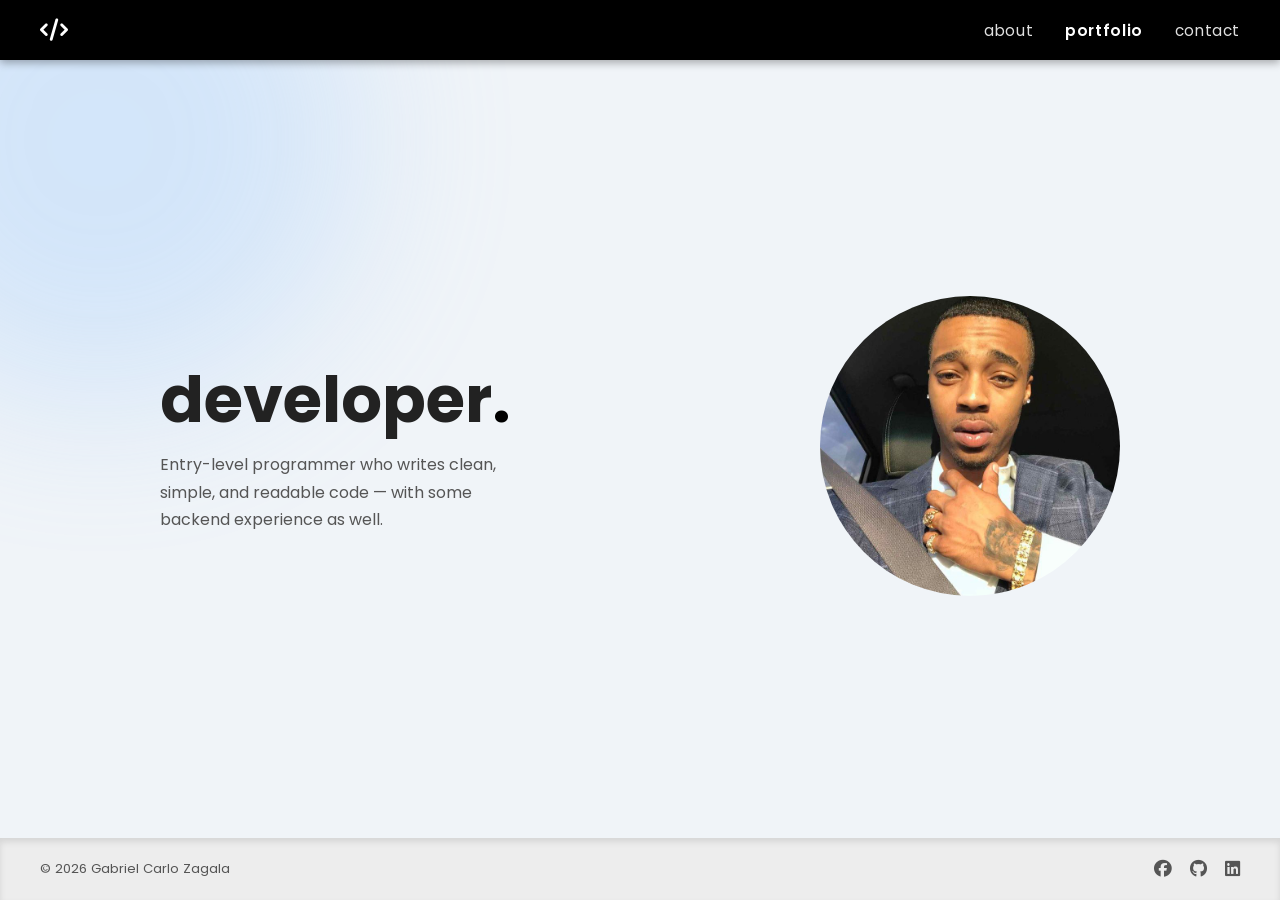
<file: index.html>
<!DOCTYPE html>
<html lang="en">
<head>
  <meta charset="UTF-8">
  <meta name="viewport" content="width=device-width, initial-scale=1.0">
  <title>Gabriel Carlo Zagala</title>
  <link rel="stylesheet" href="./assets/css/style.css">
  <link rel="stylesheet" href="https://cdnjs.cloudflare.com/ajax/libs/font-awesome/6.5.0/css/all.min.css">
  <link href="https://fonts.googleapis.com/css2?family=Poppins:wght@300;400;600;700&display=swap" rel="stylesheet">
  <style>
    .blob {
      position: fixed;
      border-radius: 50%;
      filter: blur(80px);
      opacity: 0;
      pointer-events: none;
      z-index: 0;
    }
    .blob.visible {
      animation: blobIn 1s ease forwards;
    }
    @keyframes blobIn {
      from { opacity: 0; transform: scale(0.8); }
      to { opacity: 0.30; transform: scale(1); }
    }
    .navbar, .hero, .footer, section {
      position: relative;
      z-index: 1;
    }
  </style>
</head>
<body>

  <!-- BLOBS -->
  <div class="blob" style="width:520px; height:520px; background:#93c5fd; top:-120px; left:-160px;"></div>
  <div class="blob" style="width:420px; height:420px; background:#a5b4fc; bottom:40px; right:-80px;"></div>
  <div class="blob" style="width:320px; height:320px; background:#7dd3fc; top:55%; left:18%;"></div>

  <nav class="navbar">
    <a href="index.html" class="nav-logo" title="Home">
      <i class="fa-solid fa-code"></i>
    </a>
    <div class="nav-links">
      <a href="about.html">about</a>
      <a href="index.html">portfolio</a>
      <a href="contact.html">contact</a>
    </div>
  </nav>

  <main class="hero">
    <div class="hero-left">
      <h1 class="hero-title">developer<span class="dot">.</span></h1>
      <p class="hero-sub">Entry-level programmer who writes clean, simple, and readable code — with some backend experience as well.</p>
    </div>
    <div class="hero-right">
      <img src="./images/FlightReacts.jpg" alt="Gabriel Carlo Zagala" class="hero-photo">
    </div>
  </main>

  <footer class="footer">
    <span>&copy; 2026 Gabriel Carlo Zagala</span>
    <div class="footer-icons">
      <a href="#" title="Facebook"><i class="fa-brands fa-facebook"></i></a>
      <a href="#" title="GitHub"><i class="fa-brands fa-github"></i></a>
      <a href="#" title="Gmail"><i class="fa-brands fa-linkedin"></i></a>
    </div>
  </footer>

  <script>
    const current = window.location.pathname.split('/').pop() || 'index.html';
    document.querySelectorAll('.nav-links a').forEach(link => {
      if (link.getAttribute('href') === current) link.classList.add('active');
    });

    const nl = document.querySelector('.navbar');
    const hl = document.querySelector('.hero-left');
    const hr = document.querySelector('.hero-right');
    const ft = document.querySelector('.footer');
    const blobs = document.querySelectorAll('.blob');

    document.body.style.overflowY = 'hidden';

    nl.style.cssText = 'opacity:0; transform:translateY(-100%); transition:none';
    hl.style.cssText = 'opacity:0; transform:translateX(-100vw); transition:none';
    hr.style.cssText = 'opacity:0; transform:translateX(100vw); transition:none';
    ft.style.cssText = 'opacity:0; transform:translateY(100%); transition:none';

    window.addEventListener('load', () => {
      setTimeout(() => {
        nl.style.cssText = 'opacity:1; transform:translateY(0); transition: opacity 0.6s ease, transform 0.6s ease';
      }, 100);
      setTimeout(() => {
        hl.style.cssText = 'opacity:1; transform:translateX(0); transition: opacity 0.4s ease, transform 0.4s ease';
        hr.style.cssText = 'opacity:1; transform:translateX(0); transition: opacity 0.4s ease, transform 0.4s ease';
      }, 400);
      setTimeout(() => {
        ft.style.cssText = 'opacity:1; transform:translateY(0); transition: opacity 0.5s ease, transform 0.5s ease';
      }, 700);
      setTimeout(() => {
        document.body.style.overflowY = '';
      }, 1300);
      setTimeout(() => {
        blobs.forEach((blob, i) => {
          setTimeout(() => blob.classList.add('visible'), i * 200);
        });
      }, 1000);
    });
  </script>
</body>
</html>
</file>
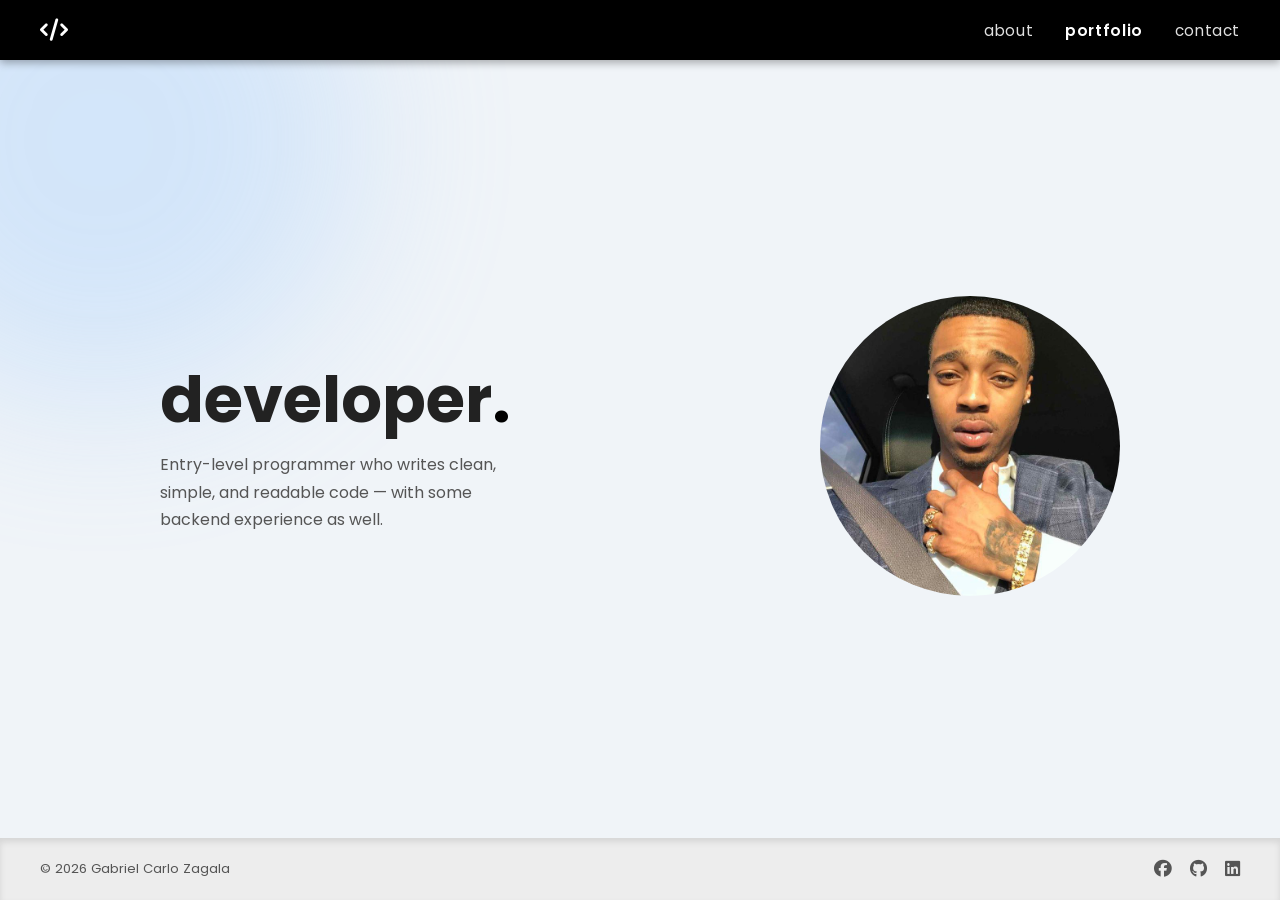
<file: html/index.html>
<!DOCTYPE html>
<html lang="en">
<head>
  <meta charset="UTF-8">
  <meta name="viewport" content="width=device-width, initial-scale=1.0">
  <title>Gabriel Carlo Zagala</title>
  <link rel="stylesheet" href="../assets/css/style.css">
  <link rel="stylesheet" href="https://cdnjs.cloudflare.com/ajax/libs/font-awesome/6.5.0/css/all.min.css">
  <link href="https://fonts.googleapis.com/css2?family=Poppins:wght@300;400;600;700&display=swap" rel="stylesheet">
  <style>
    .blob {
      position: fixed;
      border-radius: 50%;
      filter: blur(80px);
      opacity: 0;
      pointer-events: none;
      z-index: 0;
    }
    .blob.visible {
      animation: blobIn 1s ease forwards;
    }
    @keyframes blobIn {
      from { opacity: 0; transform: scale(0.8); }
      to { opacity: 0.30; transform: scale(1); }
    }
    .navbar, .hero, .footer, section {
      position: relative;
      z-index: 1;
    }
  </style>
</head>
<body>

  <!-- BLOBS -->
  <div class="blob" style="width:520px; height:520px; background:#93c5fd; top:-120px; left:-160px;"></div>
  <div class="blob" style="width:420px; height:420px; background:#a5b4fc; bottom:40px; right:-80px;"></div>
  <div class="blob" style="width:320px; height:320px; background:#7dd3fc; top:55%; left:18%;"></div>

  <nav class="navbar">
    <a href="index.html" class="nav-logo" title="Home">
      <i class="fa-solid fa-code"></i>
    </a>
    <div class="nav-links">
      <a href="about.html">about</a>
      <a href="index.html">portfolio</a>
      <a href="contact.html">contact</a>
    </div>
  </nav>

  <main class="hero">
    <div class="hero-left">
      <h1 class="hero-title">developer<span class="dot">.</span></h1>
      <p class="hero-sub">Entry-level programmer who writes clean, simple, and readable code — with some backend experience as well.</p>
    </div>
    <div class="hero-right">
      <img src="../images/FlightReacts.jpg" alt="Gabriel Carlo Zagala" class="hero-photo">
    </div>
  </main>

  <footer class="footer">
    <span>&copy; 2026 Gabriel Carlo Zagala</span>
    <div class="footer-icons">
      <a href="#" title="Facebook"><i class="fa-brands fa-facebook"></i></a>
      <a href="#" title="GitHub"><i class="fa-brands fa-github"></i></a>
      <a href="#" title="Gmail"><i class="fa-brands fa-linkedin"></i></a>
    </div>
  </footer>

  <script>
    const current = window.location.pathname.split('/').pop() || 'index.html';
    document.querySelectorAll('.nav-links a').forEach(link => {
      if (link.getAttribute('href') === current) link.classList.add('active');
    });

    const nl = document.querySelector('.navbar');
    const hl = document.querySelector('.hero-left');
    const hr = document.querySelector('.hero-right');
    const ft = document.querySelector('.footer');
    const blobs = document.querySelectorAll('.blob');

    document.body.style.overflowY = 'hidden';

    nl.style.cssText = 'opacity:0; transform:translateY(-100%); transition:none';
    hl.style.cssText = 'opacity:0; transform:translateX(-100vw); transition:none';
    hr.style.cssText = 'opacity:0; transform:translateX(100vw); transition:none';
    ft.style.cssText = 'opacity:0; transform:translateY(100%); transition:none';

    window.addEventListener('load', () => {
      setTimeout(() => {
        nl.style.cssText = 'opacity:1; transform:translateY(0); transition: opacity 0.6s ease, transform 0.6s ease';
      }, 100);
      setTimeout(() => {
        hl.style.cssText = 'opacity:1; transform:translateX(0); transition: opacity 0.4s ease, transform 0.4s ease';
        hr.style.cssText = 'opacity:1; transform:translateX(0); transition: opacity 0.4s ease, transform 0.4s ease';
      }, 400);
      setTimeout(() => {
        ft.style.cssText = 'opacity:1; transform:translateY(0); transition: opacity 0.5s ease, transform 0.5s ease';
      }, 700);
      setTimeout(() => {
        document.body.style.overflowY = '';
      }, 1300);
      setTimeout(() => {
        blobs.forEach((blob, i) => {
          setTimeout(() => blob.classList.add('visible'), i * 200);
        });
      }, 1000);
    });
  </script>
</body>
</html>
</file>
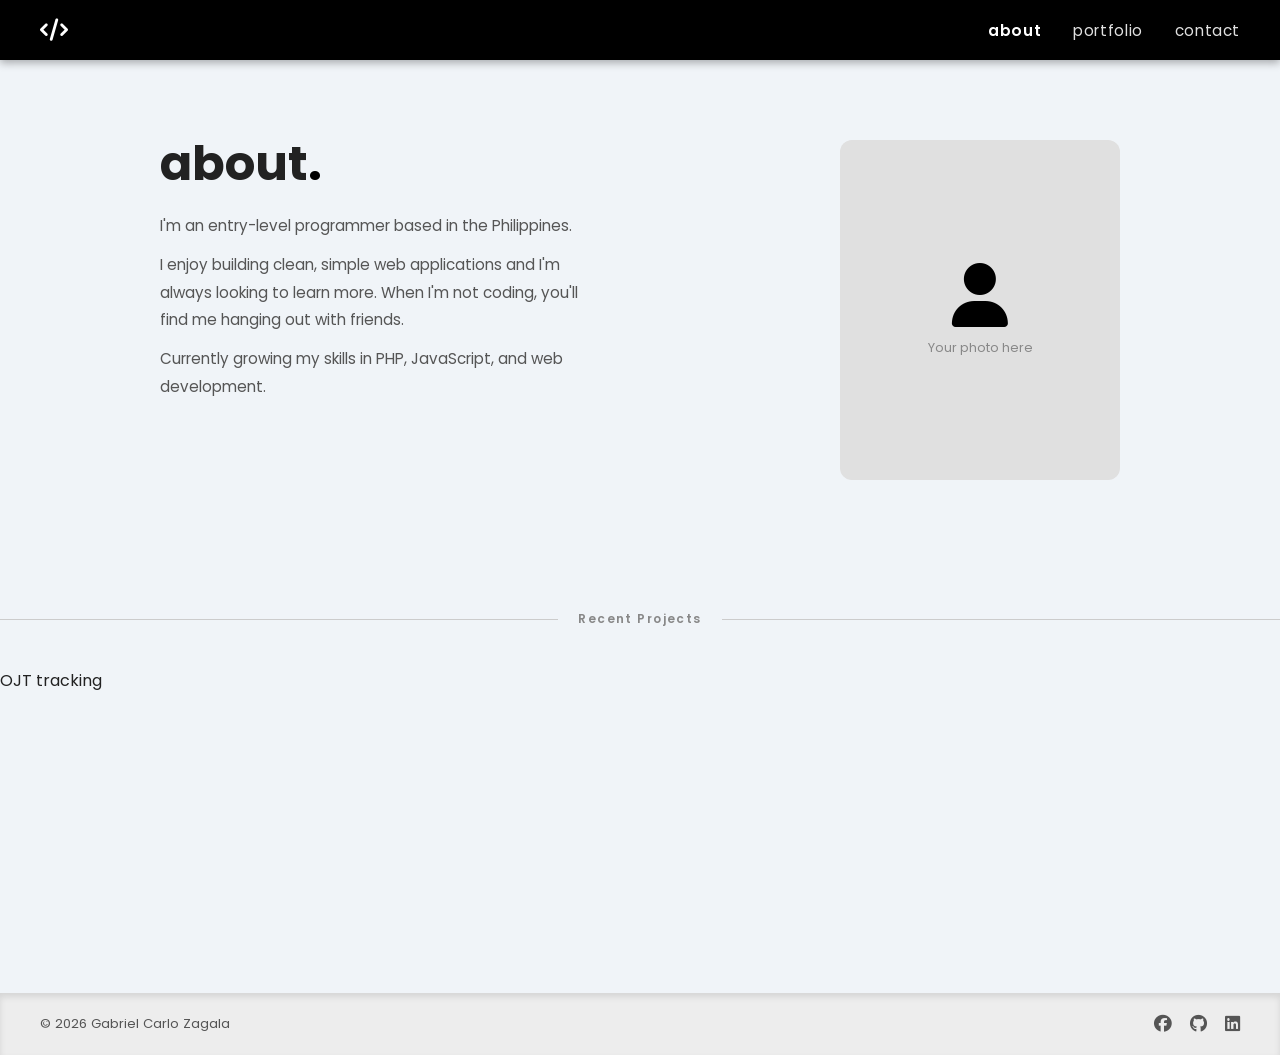
<file: about.html>
<!DOCTYPE html>
<html lang="en">
<head>
  <meta charset="UTF-8">
  <meta name="viewport" content="width=device-width, initial-scale=1.0">
  <title>About — Gabriel Carlo Zagala</title>
  <link rel="stylesheet" href="./assets/css/style.css">
  <link rel="stylesheet" href="https://cdnjs.cloudflare.com/ajax/libs/font-awesome/6.5.0/css/all.min.css">
  <link href="https://fonts.googleapis.com/css2?family=Poppins:wght@300;400;600;700&display=swap" rel="stylesheet">
</head>
<body>

  <nav class="navbar">
    <a href="index.html" class="nav-logo" title="Home">
      <i class="fa-solid fa-code"></i>
    </a>
    <div class="nav-links">
      <a href="about.html">about</a>
      <a href="index.html">portfolio</a>
      <a href="contact.html">contact</a>
    </div>
  </nav>

  <!-- ABOUT -->
  <main class="page-main about-main">
    <div class="about-left">
      <h1 class="page-title">about<span class="dot">.</span></h1>
      <p>I'm an entry-level programmer based in the Philippines.</p>
      <p>I enjoy building clean, simple web applications and I'm always looking to learn more. When I'm not coding, you'll find me hanging out with friends.</p>
      <p>Currently growing my skills in PHP, JavaScript, and web development.</p>
    </div>
    <div class="about-right">
      <div class="photo-placeholder">
        <i class="fa-solid fa-user"></i>
        <span>Your photo here</span>
      </div>
    </div>
  </main>
    <br><br>
    <div class="projects-divider">
      <span>Recent Projects</span>
    </div>

    <div>OJT tracking <br><br><br><br><br><br><br><br><br><br><br><br><br>
    </div>
    <div></div>
    <div></div>
  
    <footer class="footer">
    <span>&copy; 2026 Gabriel Carlo Zagala</span>
    <div class="footer-icons">
      <a href="#" title="Facebook"><i class="fa-brands fa-facebook"></i></a>
      <a href="#" title="GitHub"><i class="fa-brands fa-github"></i></a>
      <a href="#" title="Gmail"><i class="fa-brands fa-linkedin"></i></a>
    </div>
    </footer>

  <script>
    // Active nav link detection
    const current = window.location.pathname.split('/').pop() || 'index.html';
    document.querySelectorAll('.nav-links a').forEach(link => {
      if (link.getAttribute('href') === current) link.classList.add('active');
    });

    // Entrance animations
    const nl = document.querySelector('.navbar');
    const al = document.querySelector('.about-left');
    const ar = document.querySelector('.about-right');
    const ft = document.querySelector('.footer');

    document.body.style.overflowY = 'hidden';

    nl.style.cssText = 'opacity:0; transform:translateY(-100%); transition:none';
    al.style.cssText = 'opacity:0; transform:translateX(-100vw); transition:none';
    ar.style.cssText = 'opacity:0; transform:translateX(100vw); transition:none';
    ft.style.cssText = 'opacity:0; transform:translateY(100%); transition:none';

    window.addEventListener('load', () => {
      setTimeout(() => {
        nl.style.cssText = 'opacity:1; transform:translateY(0); transition: opacity 0.6s ease, transform 0.6s ease';
      }, 100);
      setTimeout(() => {
        al.style.cssText = 'opacity:1; transform:translateX(0); transition: opacity 0.4s ease, transform 0.4s ease';
        ar.style.cssText = 'opacity:1; transform:translateX(0); transition: opacity 0.4s ease, transform 0.4s ease';
      }, 400);
      setTimeout(() => {
        ft.style.cssText = 'opacity:1; transform:translateY(0); transition: opacity 0.5s ease, transform 0.5s ease';
      }, 700);
      setTimeout(() => {
        document.body.style.overflowY = '';
      }, 1300);
    });
  </script>
</body>
</html>
</file>
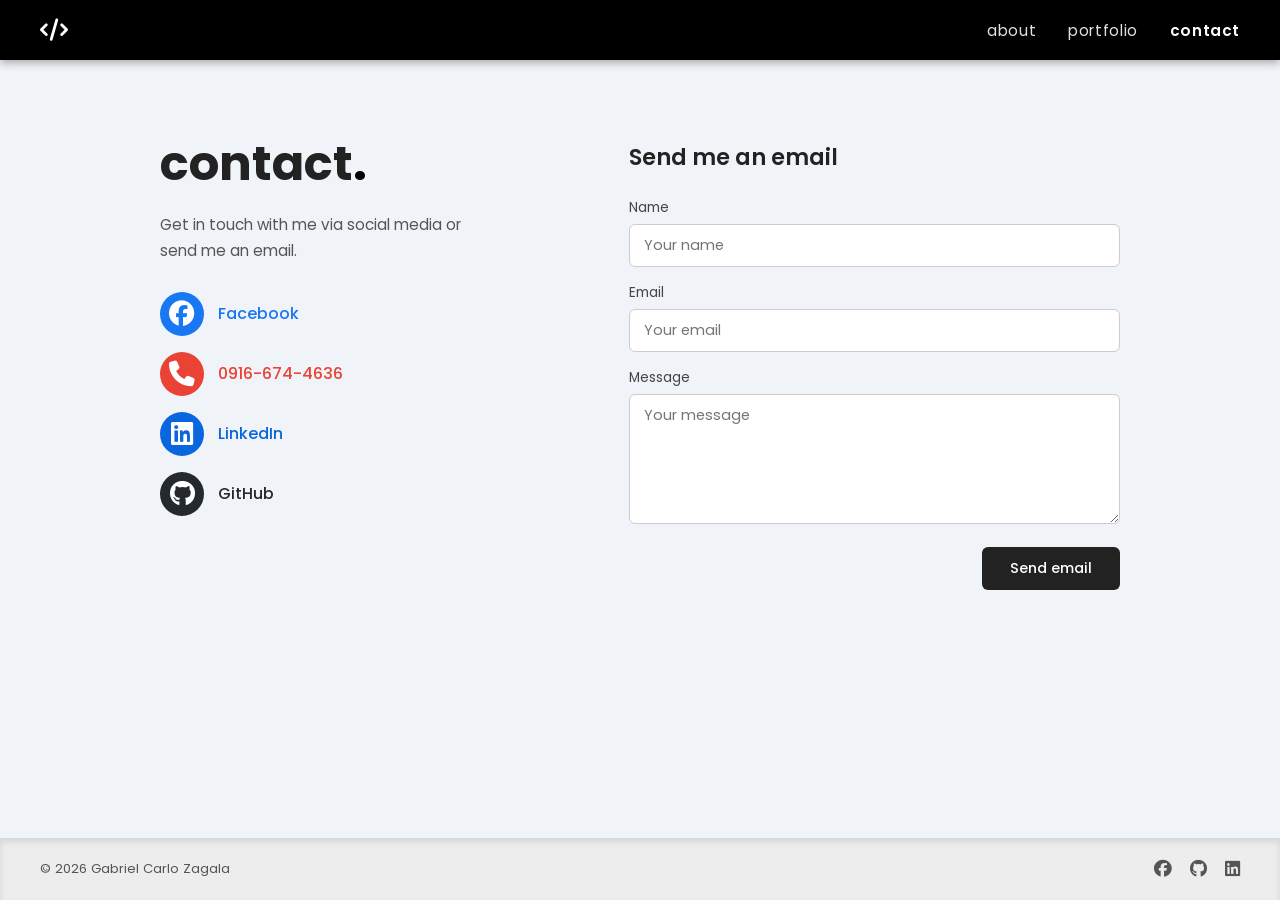
<file: contact.html>
<!DOCTYPE html>
<html lang="en">
<head>
  <meta charset="UTF-8">
  <meta name="viewport" content="width=device-width, initial-scale=1.0">
  <title>Contact — Gabriel Carlo Zagala</title>
  <link rel="stylesheet" href="./assets/css/style.css">
  <link rel="stylesheet" href="https://cdnjs.cloudflare.com/ajax/libs/font-awesome/6.5.0/css/all.min.css">
  <link href="https://fonts.googleapis.com/css2?family=Poppins:wght@300;400;600;700&display=swap" rel="stylesheet">
</head>
<body>

  <nav class="navbar">
    <a href="index.html" class="nav-logo" title="Home">
      <i class="fa-solid fa-code"></i>
    </a>
    <div class="nav-links">
      <a href="about.html">about</a>
      <a href="index.html">portfolio</a>
      <a href="contact.html">contact</a>
    </div>
  </nav>

  <!-- CONTACT -->
  <main class="page-main contact-main">
    <div class="contact-left">
      <h1 class="page-title">contact<span class="dot">.</span></h1>
      <p>Get in touch with me via social media or send me an email.</p>

      <div class="contact-links">
        <a href="#" class="contact-item facebook">
          <i class="fa-brands fa-facebook"></i>
          <span>Facebook</span>
        </a>
        <a href="#" class="contact-item gmail">
          <i class="fa-solid fa-phone"></i>
          <span>0916-674-4636</span>
        </a>
        <a href="#" class="contact-item linkedin">
          <i class="fa-brands fa-linkedin"></i> 
          <span>LinkedIn</span>
        </a>
        <a href="#" class="contact-item github">
          <i class="fa-brands fa-github"></i>
          <span>GitHub</span>
        </a>
      </div>
    </div>

    <div class="contact-right">
      <h2 class="form-title">Send me an email</h2>
      <div class="form-group">
        <label>Name</label>
        <input type="text" placeholder="Your name">
      </div>
      <div class="form-group">
        <label>Email</label>
        <input type="email" placeholder="Your email">
      </div>
      <div class="form-group">
        <label>Message</label>
        <textarea placeholder="Your message"></textarea>
      </div>
      <button class="send-btn">Send email</button>
    </div>
  </main>

  <footer class="footer">
    <span>&copy; 2026 Gabriel Carlo Zagala</span>
    <div class="footer-icons">
      <a href="#" title="Facebook"><i class="fa-brands fa-facebook"></i></a>
      <a href="#" title="GitHub"><i class="fa-brands fa-github"></i></a>
      <a href="#" title="Gmail"><i class="fa-brands fa-linkedin"></i></a>
    </div>
  </footer>

  <script>
    // Active nav link detection
    const current = window.location.pathname.split('/').pop() || 'index.html';
    document.querySelectorAll('.nav-links a').forEach(link => {
      if (link.getAttribute('href') === current) link.classList.add('active');
    });

    // Entrance animations
    const nl = document.querySelector('.navbar');
    const cl = document.querySelector('.contact-left');
    const cr = document.querySelector('.contact-right');
    const ft = document.querySelector('.footer');

    document.body.style.overflowY = 'hidden';

    nl.style.cssText = 'opacity:0; transform:translateY(-100%); transition:none';
    cl.style.cssText = 'opacity:0; transform:translateX(-100vw); transition:none';
    cr.style.cssText = 'opacity:0; transform:translateX(100vw); transition:none';
    ft.style.cssText = 'opacity:0; transform:translateY(100%); transition:none';

    window.addEventListener('load', () => {
      setTimeout(() => {
        nl.style.cssText = 'opacity:1; transform:translateY(0); transition: opacity 0.6s ease, transform 0.6s ease';
      }, 100);
      setTimeout(() => {
        cl.style.cssText = 'opacity:1; transform:translateX(0); transition: opacity 0.4s ease, transform 0.4s ease';
        cr.style.cssText = 'opacity:1; transform:translateX(0); transition: opacity 0.4s ease, transform 0.4s ease';
      }, 400);
      setTimeout(() => {
        ft.style.cssText = 'opacity:1; transform:translateY(0); transition: opacity 0.5s ease, transform 0.5s ease';
      }, 700);
      setTimeout(() => {
        document.body.style.overflowY = '';
      }, 1300);
    });
  </script>
</body>
</html>
</file>
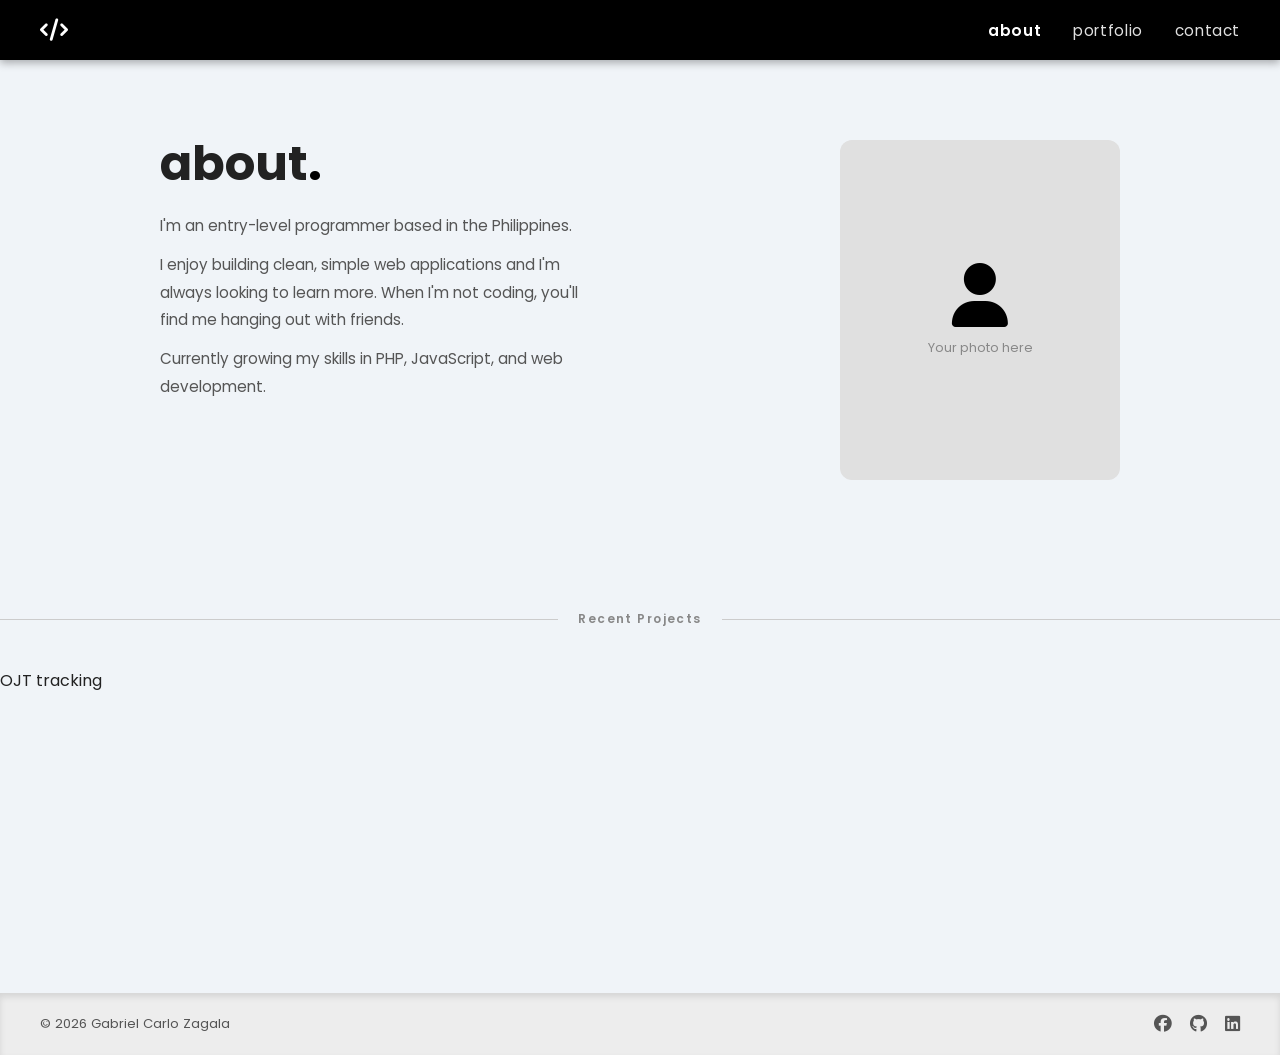
<file: html/about.html>
<!DOCTYPE html>
<html lang="en">
<head>
  <meta charset="UTF-8">
  <meta name="viewport" content="width=device-width, initial-scale=1.0">
  <title>About — Gabriel Carlo Zagala</title>
  <link rel="stylesheet" href="../assets/css/style.css">
  <link rel="stylesheet" href="https://cdnjs.cloudflare.com/ajax/libs/font-awesome/6.5.0/css/all.min.css">
  <link href="https://fonts.googleapis.com/css2?family=Poppins:wght@300;400;600;700&display=swap" rel="stylesheet">
</head>
<body>

  <nav class="navbar">
    <a href="index.html" class="nav-logo" title="Home">
      <i class="fa-solid fa-code"></i>
    </a>
    <div class="nav-links">
      <a href="about.html">about</a>
      <a href="index.html">portfolio</a>
      <a href="contact.html">contact</a>
    </div>
  </nav>

  <!-- ABOUT -->
  <main class="page-main about-main">
    <div class="about-left">
      <h1 class="page-title">about<span class="dot">.</span></h1>
      <p>I'm an entry-level programmer based in the Philippines.</p>
      <p>I enjoy building clean, simple web applications and I'm always looking to learn more. When I'm not coding, you'll find me hanging out with friends.</p>
      <p>Currently growing my skills in PHP, JavaScript, and web development.</p>
    </div>
    <div class="about-right">
      <div class="photo-placeholder">
        <i class="fa-solid fa-user"></i>
        <span>Your photo here</span>
      </div>
    </div>
  </main>
    <br><br>
    <div class="projects-divider">
      <span>Recent Projects</span>
    </div>

    <div>OJT tracking <br><br><br><br><br><br><br><br><br><br><br><br><br>
    </div>
    <div></div>
    <div></div>
  
    <footer class="footer">
    <span>&copy; 2026 Gabriel Carlo Zagala</span>
    <div class="footer-icons">
      <a href="#" title="Facebook"><i class="fa-brands fa-facebook"></i></a>
      <a href="#" title="GitHub"><i class="fa-brands fa-github"></i></a>
      <a href="#" title="Gmail"><i class="fa-brands fa-linkedin"></i></a>
    </div>
    </footer>

  <script>
    // Active nav link detection
    const current = window.location.pathname.split('/').pop() || 'index.html';
    document.querySelectorAll('.nav-links a').forEach(link => {
      if (link.getAttribute('href') === current) link.classList.add('active');
    });

    // Entrance animations
    const nl = document.querySelector('.navbar');
    const al = document.querySelector('.about-left');
    const ar = document.querySelector('.about-right');
    const ft = document.querySelector('.footer');

    document.body.style.overflowY = 'hidden';

    nl.style.cssText = 'opacity:0; transform:translateY(-100%); transition:none';
    al.style.cssText = 'opacity:0; transform:translateX(-100vw); transition:none';
    ar.style.cssText = 'opacity:0; transform:translateX(100vw); transition:none';
    ft.style.cssText = 'opacity:0; transform:translateY(100%); transition:none';

    window.addEventListener('load', () => {
      setTimeout(() => {
        nl.style.cssText = 'opacity:1; transform:translateY(0); transition: opacity 0.6s ease, transform 0.6s ease';
      }, 100);
      setTimeout(() => {
        al.style.cssText = 'opacity:1; transform:translateX(0); transition: opacity 0.4s ease, transform 0.4s ease';
        ar.style.cssText = 'opacity:1; transform:translateX(0); transition: opacity 0.4s ease, transform 0.4s ease';
      }, 400);
      setTimeout(() => {
        ft.style.cssText = 'opacity:1; transform:translateY(0); transition: opacity 0.5s ease, transform 0.5s ease';
      }, 700);
      setTimeout(() => {
        document.body.style.overflowY = '';
      }, 1300);
    });
  </script>
</body>
</html>
</file>
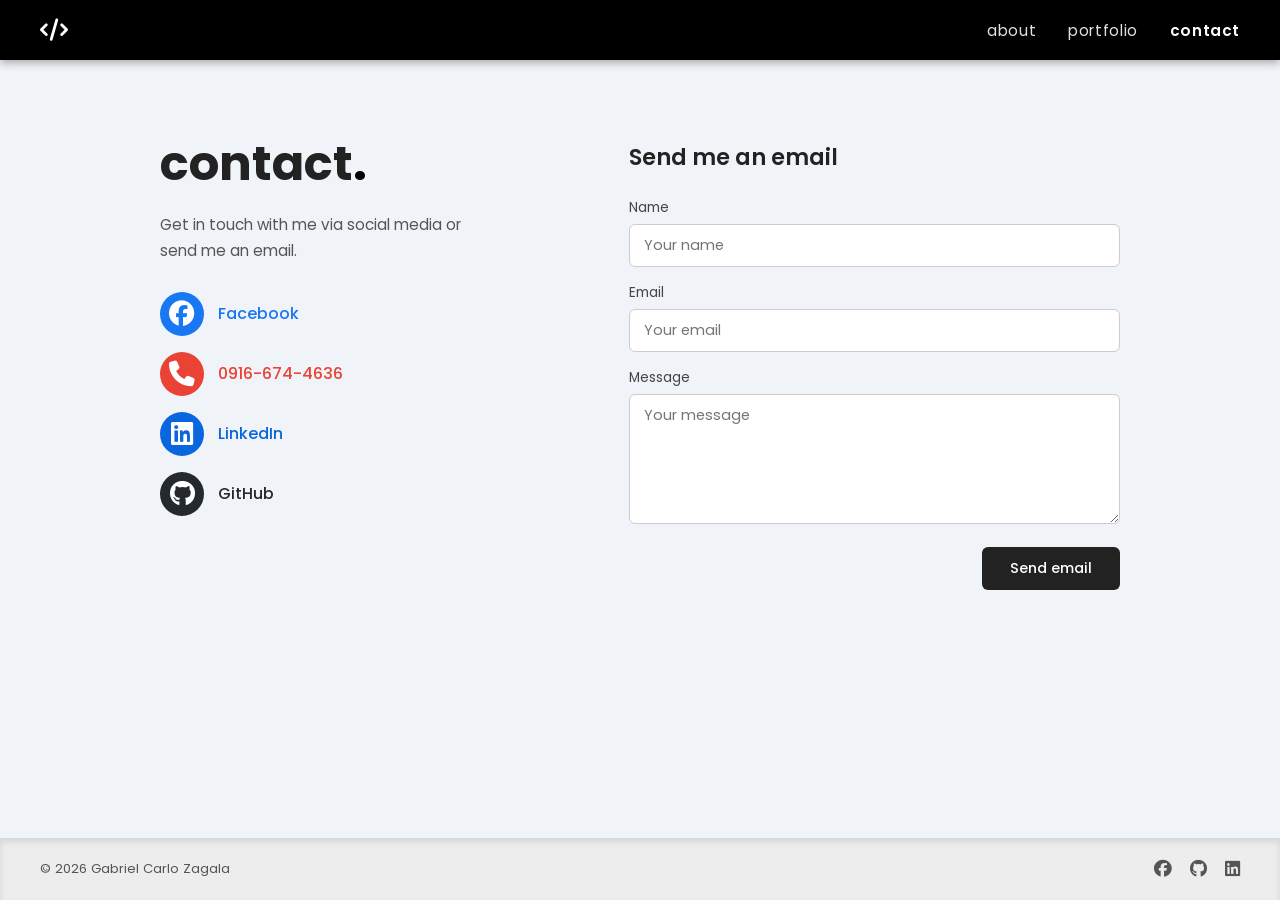
<file: html/contact.html>
<!DOCTYPE html>
<html lang="en">
<head>
  <meta charset="UTF-8">
  <meta name="viewport" content="width=device-width, initial-scale=1.0">
  <title>Contact — Gabriel Carlo Zagala</title>
  <link rel="stylesheet" href="../assets/css/style.css">
  <link rel="stylesheet" href="https://cdnjs.cloudflare.com/ajax/libs/font-awesome/6.5.0/css/all.min.css">
  <link href="https://fonts.googleapis.com/css2?family=Poppins:wght@300;400;600;700&display=swap" rel="stylesheet">
</head>
<body>

  <nav class="navbar">
    <a href="index.html" class="nav-logo" title="Home">
      <i class="fa-solid fa-code"></i>
    </a>
    <div class="nav-links">
      <a href="about.html">about</a>
      <a href="index.html">portfolio</a>
      <a href="contact.html">contact</a>
    </div>
  </nav>

  <!-- CONTACT -->
  <main class="page-main contact-main">
    <div class="contact-left">
      <h1 class="page-title">contact<span class="dot">.</span></h1>
      <p>Get in touch with me via social media or send me an email.</p>

      <div class="contact-links">
        <a href="#" class="contact-item facebook">
          <i class="fa-brands fa-facebook"></i>
          <span>Facebook</span>
        </a>
        <a href="#" class="contact-item gmail">
          <i class="fa-solid fa-phone"></i>
          <span>0916-674-4636</span>
        </a>
        <a href="#" class="contact-item linkedin">
          <i class="fa-brands fa-linkedin"></i> 
          <span>LinkedIn</span>
        </a>
        <a href="#" class="contact-item github">
          <i class="fa-brands fa-github"></i>
          <span>GitHub</span>
        </a>
      </div>
    </div>

    <div class="contact-right">
      <h2 class="form-title">Send me an email</h2>
      <div class="form-group">
        <label>Name</label>
        <input type="text" placeholder="Your name">
      </div>
      <div class="form-group">
        <label>Email</label>
        <input type="email" placeholder="Your email">
      </div>
      <div class="form-group">
        <label>Message</label>
        <textarea placeholder="Your message"></textarea>
      </div>
      <button class="send-btn">Send email</button>
    </div>
  </main>

  <footer class="footer">
    <span>&copy; 2026 Gabriel Carlo Zagala</span>
    <div class="footer-icons">
      <a href="#" title="Facebook"><i class="fa-brands fa-facebook"></i></a>
      <a href="#" title="GitHub"><i class="fa-brands fa-github"></i></a>
      <a href="#" title="Gmail"><i class="fa-brands fa-linkedin"></i></a>
    </div>
  </footer>

  <script>
    // Active nav link detection
    const current = window.location.pathname.split('/').pop() || 'index.html';
    document.querySelectorAll('.nav-links a').forEach(link => {
      if (link.getAttribute('href') === current) link.classList.add('active');
    });

    // Entrance animations
    const nl = document.querySelector('.navbar');
    const cl = document.querySelector('.contact-left');
    const cr = document.querySelector('.contact-right');
    const ft = document.querySelector('.footer');

    document.body.style.overflowY = 'hidden';

    nl.style.cssText = 'opacity:0; transform:translateY(-100%); transition:none';
    cl.style.cssText = 'opacity:0; transform:translateX(-100vw); transition:none';
    cr.style.cssText = 'opacity:0; transform:translateX(100vw); transition:none';
    ft.style.cssText = 'opacity:0; transform:translateY(100%); transition:none';

    window.addEventListener('load', () => {
      setTimeout(() => {
        nl.style.cssText = 'opacity:1; transform:translateY(0); transition: opacity 0.6s ease, transform 0.6s ease';
      }, 100);
      setTimeout(() => {
        cl.style.cssText = 'opacity:1; transform:translateX(0); transition: opacity 0.4s ease, transform 0.4s ease';
        cr.style.cssText = 'opacity:1; transform:translateX(0); transition: opacity 0.4s ease, transform 0.4s ease';
      }, 400);
      setTimeout(() => {
        ft.style.cssText = 'opacity:1; transform:translateY(0); transition: opacity 0.5s ease, transform 0.5s ease';
      }, 700);
      setTimeout(() => {
        document.body.style.overflowY = '';
      }, 1300);
    });
  </script>
</body>
</html>
</file>
<file: assets/css/style.css>
/* ===========================
   BASE
=========================== */
* {
  margin: 0;
  padding: 0;
  box-sizing: border-box;
}

body {
  font-family: 'Poppins', sans-serif;
  background-color: #f0f4f8;
  color: #222;
  min-height: 100vh;
  display: flex;
  flex-direction: column;
  overflow-x: hidden;
}

/* ===========================
   HERO (index)
=========================== */
.hero {
  flex: 1;
  display: flex;
  align-items: center;
  justify-content: space-between;
  padding: 80px 160px;
  gap: 40px;
}

.hero-title {
  font-size: 4rem;
  font-weight: 700;
  line-height: 1.1;
  margin-bottom: 16px;
}

.hero-sub {
  font-size: 1rem;
  color: #555;
  max-width: 340px;
  line-height: 1.7;
}

.hero-right {
  flex-shrink: 0;
}

.hero-placeholder {
  width: 300px;
  height: 300px;
  background-color: #e0e0e0;
  border-radius: 50%;
  display: flex;
  align-items: center;
  justify-content: center;
  font-size: 6rem;
  color: #000 ;
}

/* ===========================
   SHARED PAGE LAYOUT
=========================== */
.page-main {
  flex: 1;
  padding: 80px 160px;
  display: flex;
  gap: 60px;
  align-items: flex-start;
}

.page-title {
  font-size: 3rem;
  font-weight: 700;
  margin-bottom: 24px;
  line-height: 1;
}

.dot {
  color: #000 ;
}

/* ===========================
   ABOUT
=========================== */
.about-left {
  flex: 1;
}

.about-left p {
  color: #555;
  font-size: 0.95rem;
  line-height: 1.8;
  margin-bottom: 12px;
  max-width: 420px;
}

.about-right {
  flex-shrink: 0;
}

.photo-placeholder {
  width: 280px;
  height: 340px;
  background-color: #e0e0e0;
  border-radius: 12px;
  display: flex;
  flex-direction: column;
  align-items: center;
  justify-content: center;
  gap: 12px;
  color: #000 ;
  font-size: 4rem;
}

.photo-placeholder span {
  font-size: 0.8rem;
  color: #888;
  font-weight: 400;
}

.profile-photo {
  width: 280px;
  height: 340px;
  object-fit: cover;
  object-position: center top;
  border-radius: 12px;
}

/* ===========================
   CONTACT
=========================== */
.contact-main {
  align-items: flex-start;
  flex-wrap: wrap;
}

.contact-left {
  flex: 1;
  min-width: 240px;
}

.contact-left p {
  color: #555;
  font-size: 0.95rem;
  line-height: 1.7;
  margin-bottom: 28px;
  max-width: 320px;
}

.contact-links {
  display: flex;
  flex-direction: column;
  gap: 16px;
}

.contact-item {
  display: flex;
  align-items: center;
  gap: 14px;
  text-decoration: none;
  font-size: 1rem;
  font-weight: 500;
  transition: opacity 0.2s;
}

.contact-item:hover {
  opacity: 0.75;
}

.contact-item i {
  font-size: 1.6rem;
  width: 44px;
  height: 44px;
  border-radius: 50%;
  display: flex;
  align-items: center;
  justify-content: center;
  color: #fff;
}

.contact-item.facebook i { background-color: #1877f2; }
.contact-item.gmail i    { background-color: #ea4335; }
.contact-item.github i   { background-color: #24292e; }
.contact-item.linkedin i { background-color: #0966de; }

.contact-item.facebook span { color: #1877f2; }
.contact-item.gmail span    { color: #ea4335; }
.contact-item.github span   { color: #24292e; }
.contact-item.linkedin span { color: #0966de; }

.contact-right {
  flex: 1.2;
  min-width: 300px;
}

.form-title {
  font-size: 1.4rem;
  font-weight: 600;
  margin-bottom: 24px;
  color: #222;
}

.form-group {
  margin-bottom: 16px;
}

.form-group label {
  display: block;
  font-size: 0.85rem;
  margin-bottom: 6px;
  color: #444;
}

.form-group input,
.form-group textarea {
  width: 100%;
  padding: 10px 14px;
  border: 1px solid #ccc;
  border-radius: 6px;
  font-family: 'Poppins', sans-serif;
  font-size: 0.9rem;
  background: #fff;
  color: #222;
  outline: none;
  transition: border-color 0.2s;
}

.form-group input:focus,
.form-group textarea:focus {
  border-color: #000 ;
}

.form-group textarea {
  height: 130px;
  resize: vertical;
}

.send-btn {
  background-color: #222;
  color: #fff;
  border: none;
  padding: 11px 28px;
  font-family: 'Poppins', sans-serif;
  font-size: 0.9rem;
  font-weight: 500;
  border-radius: 6px;
  cursor: pointer;
  float: right;
  transition: background 0.2s;
}

.send-btn:hover {
  background-color: #000 ;
}

.hero-photo {
  width: 300px;
  height: 300px;
  object-fit: cover;
  object-position: center top;
  border-radius: 50%;
  flex-shrink: 0;
}

/* ===========================
   RESPONSIVE
=========================== */
@media (max-width: 768px) {
  .hero {
    flex-direction: column;
    align-items: center;
    text-align: center;
    padding: 40px 24px;
  }

  .hero-title {
    font-size: 2.6rem;
  }

  .hero-sub {
    max-width: 100%;
  }

  .hero-photo {
    width: 200px;
    height: 200px;
  }

  .hero-placeholder {
    width: 200px;
    height: 200px;
    font-size: 4rem;
  }

  .page-main {
    flex-direction: column;
    padding: 40px 24px;
  }

  .profile-photo {
    width: 100%;
    height: 260px;
  }

  .photo-placeholder {
    width: 100%;
    height: 220px;
  }

  .contact-right {
    width: 100%;
  }

  .navbar {
    padding: 0 20px;
  }

  .nav-links {
    gap: 18px;
  }
}

.projects-section {
  padding: 60px 160px;
}

.projects-divider {
  display: flex;
  align-items: center;
  gap: 20px;
  margin-bottom: 40px;
}

.projects-divider::before,
.projects-divider::after {
  content: '';
  flex: 1;
  height: 1px;
  background-color: #ccc;
}

.projects-divider span {
  font-size: 0.75rem;
  font-weight: 600;
  letter-spacing: 0.12em;
  color: #888;
  white-space: nowrap;
}

.projects-grid {
  display: grid;
  grid-template-columns: repeat(4, 1fr);
  gap: 24px;
}

.project-card {
  background: #fff;
  border-radius: 10px;
  overflow: hidden;
  box-shadow: 0 2px 8px rgba(0,0,0,0.08);
  transition: transform 0.2s, box-shadow 0.2s;
}

.project-card:hover {
  transform: translateY(-4px);
  box-shadow: 0 6px 16px rgba(0,0,0,0.12);
}

.project-img {
  width: 100%;
  height: 160px;
  overflow: hidden;
  background: #e0e0e0;
}

.project-img img {
  width: 100%;
  height: 100%;
  object-fit: cover;
}

.project-name {
  font-size: 0.9rem;
  font-weight: 600;
  color: #222;
  padding: 12px 16px 4px;
}

.project-type {
  font-size: 0.78rem;
  color: #888;
  padding: 0 16px 14px;
}

@media (max-width: 768px) {
  .projects-section {
    padding: 40px 24px;
  }

  .projects-grid {
    grid-template-columns: repeat(2, 1fr);
  }
}

.navbar {
  background-color: #000 ;
  padding: 0 40px;
  height: 60px;
  display: flex;
  align-items: center;
  justify-content: space-between;
  box-shadow: 0 3px 8px rgba(0, 0, 0, 0.3);
}

.nav-logo {
  color: #fff;
  font-size: 1.4rem;
  text-decoration: none;
  transition: opacity 0.2s;
}

.nav-logo:hover {
  opacity: 0.75;
}

.nav-links {
  display: flex;
  gap: 32px;
}

.nav-links a {
  color: #e0e0e0;
  text-decoration: none;
  font-size: 0.95rem;
  font-weight: 400;
  letter-spacing: 0.04em;
  transition: color 0.2s;
}

.nav-links a:hover,
.nav-links a.active {
  color: #fff;
  font-weight: 600;
}

.footer {
  background-color: #ededed;
  padding: 18px 40px;
  display: flex;
  align-items: center;
  justify-content: space-between;
  font-size: 0.82rem;
  color: #555;
  margin-top: auto;
  box-shadow: inset 0 4px 6px rgba(0, 0, 0, 0.1);
}

.footer-icons {
  display: flex;
  gap: 18px;
}

.footer-icons a {
  color: #555;
  font-size: 1.1rem;
  text-decoration: none;
  transition: color 0.2s;
}

.footer-icons a:hover {
  color: #000 ;
}
</file>
